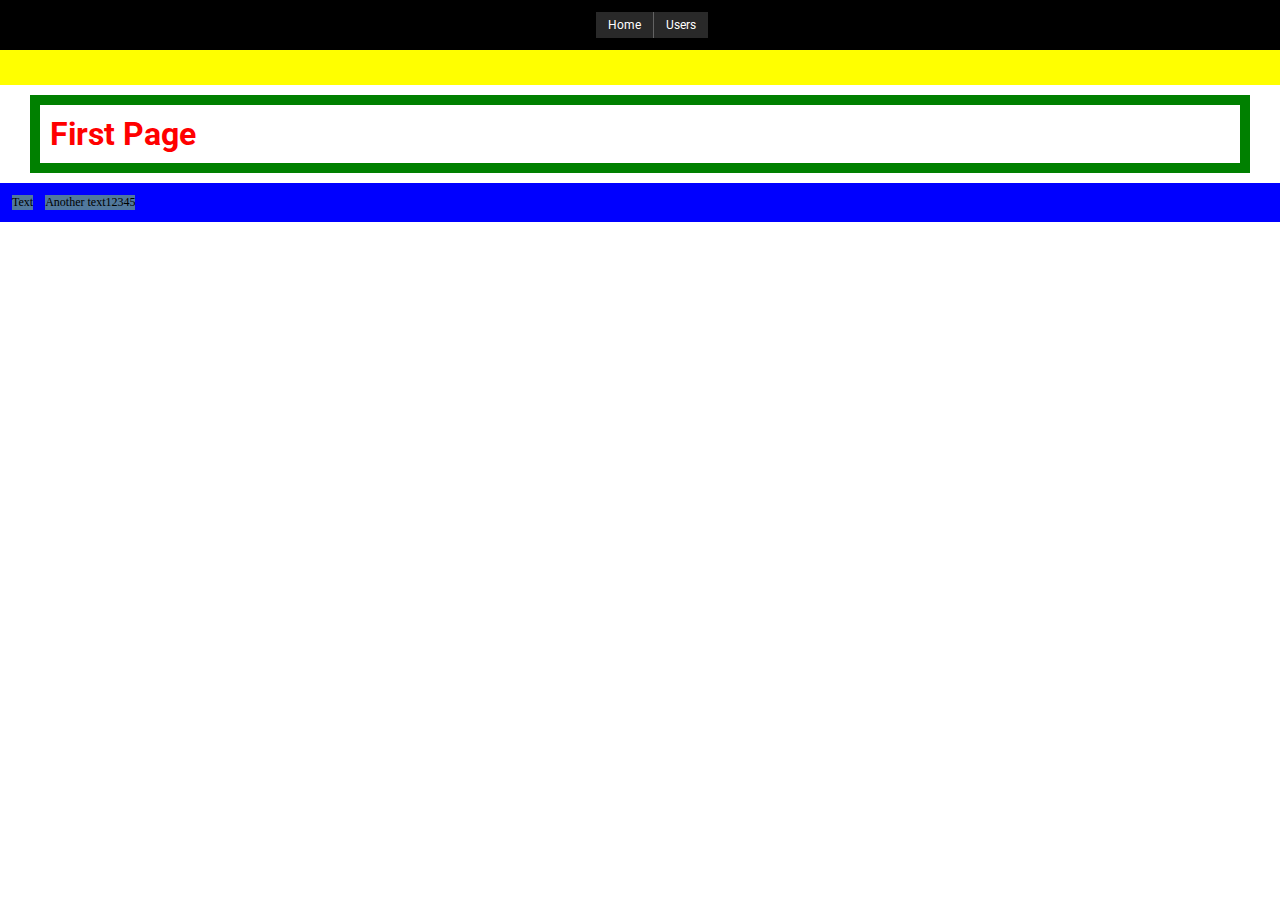
<file: index.html>
<!DOCTYPE html>
<html>
    <head>
        <title>Praktikum</title>
        <link rel="stylesheet" href="css/styles.css">
        <link rel="preconnect" href="https://fonts.googleapis.com">
        <link rel="preconnect" href="https://fonts.gstatic.com" crossorigin>
        <link href="https://fonts.googleapis.com/css2?family=Roboto&display=swap" rel="stylesheet">

    </head>
    <body>
        <div id="navigation">
            <div class="nav-button">Home</div>
            <div class="nav-button">Users</div>
        </div>

        <div id="parent-container">
            <div class="child-container">
                <a href="https://www.w3schools.com">Visit W3Schools.com!</a>
                <div id="another-element">
                </div>
            </div>
        </div>

        <h1>First Page</h1>
        <div id="div-container">
            <div class="div-with-text"> 
                Text
            </div>
             <div class="div-with-text"> 
            Another text12345
             </div>
        </div>
    
    </body>
</html>
</file>
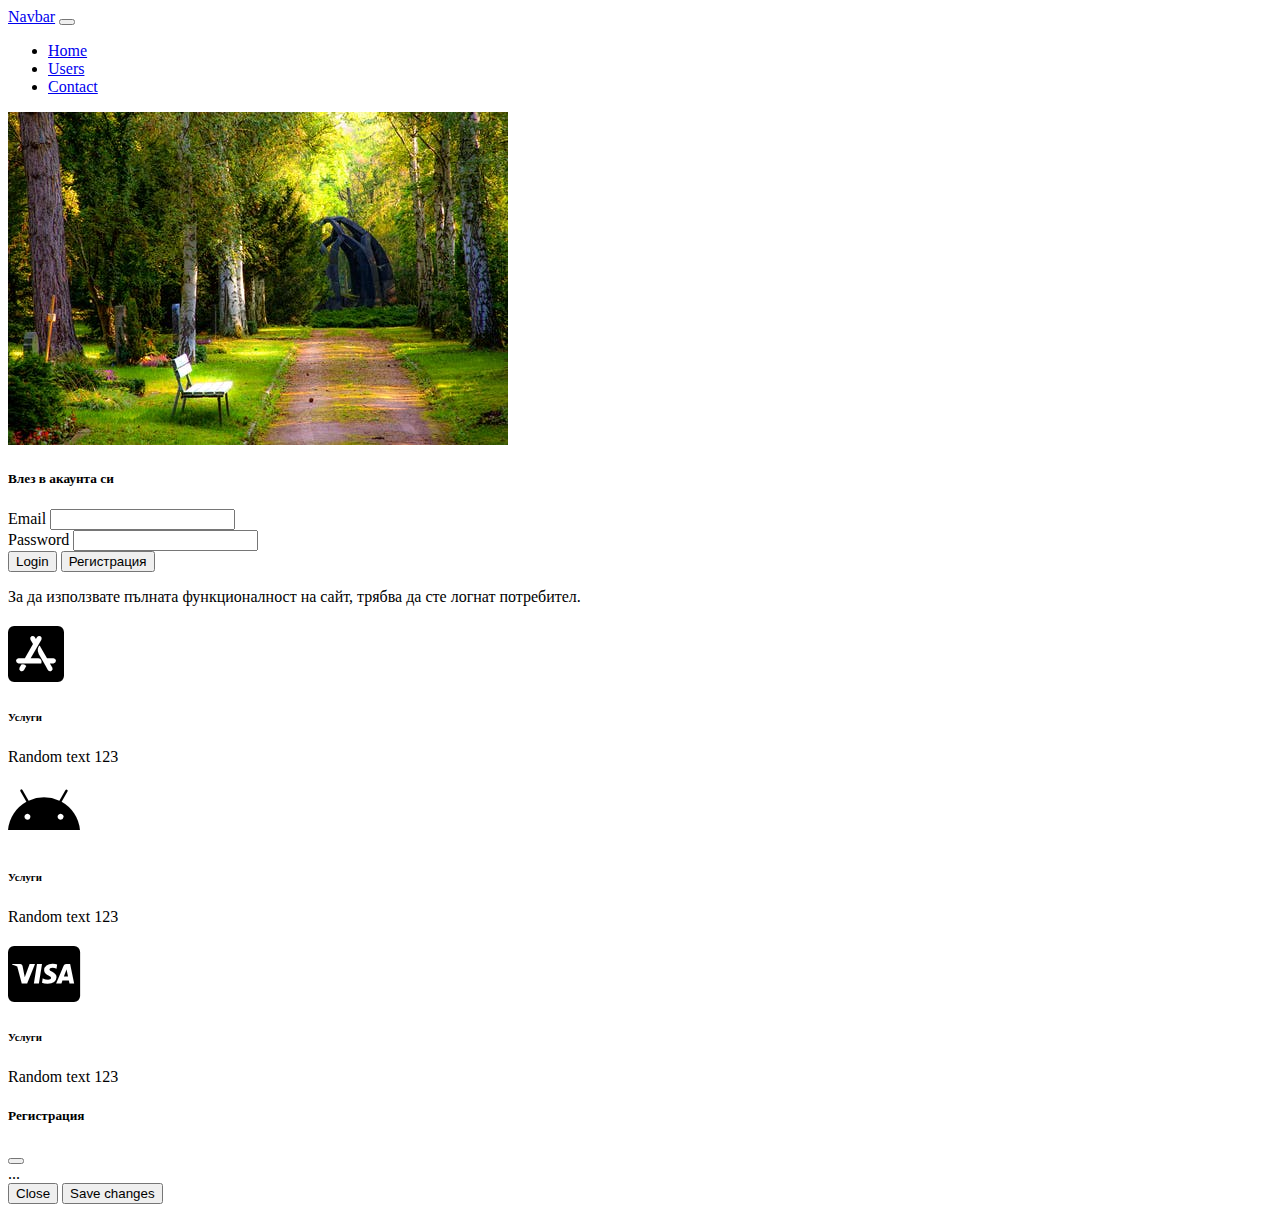
<file: home.html>
<!doctype html>
<html lang="en">
  <head>
    <!-- Required meta tags -->
    <meta charset="utf-8">
    <meta name="viewport" content="width=device-width, initial-scale=1">

    <!-- Bootstrap CSS -->
    <link href="https://cdn.jsdelivr.net/npm/bootstrap@5.1.3/dist/css/bootstrap.min.css" rel="stylesheet" integrity="sha384-1BmE4kWBq78iYhFldvKuhfTAU6auU8tT94WrHftjDbrCEXSU1oBoqyl2QvZ6jIW3" crossorigin="anonymous">
    <link href="https://cdnjs.cloudflare.com/ajax/libs/font-awesome/6.0.0-beta2/css/all.min.css" rel="stylesheet">
    <link href="css/custom.css" rel="stylesheet">

    <title>Software Technologies 2021/2022</title>
  </head>
  <body>
    
    <nav class="navbar navbar-expand-lg navbar-light bg-light">
        <div class="container-fluid">
          <a class="navbar-brand" href="#">Navbar</a>
          <button class="navbar-toggler" type="button" data-bs-toggle="collapse" data-bs-target="#navbarSupportedContent" aria-controls="navbarSupportedContent" aria-expanded="false" aria-label="Toggle navigation">
            <span class="navbar-toggler-icon"></span>
          </button>
          <div class="collapse navbar-collapse" id="navbarSupportedContent">
            <ul class="navbar-nav me-auto mb-2 mb-lg-0">
              <li class="nav-item">
                <a class="nav-link active" aria-current="page" href="#">Home</a>
              </li>
              <li class="nav-item">
                <a class="nav-link" href="#">Users</a>
              </li>
              <li class="nav-item">
                <a class="nav-link" href="#">Contact</a>
              </li>
            </ul>
           </div>
        </div>
      </nav>

    <div class="container">

        <div class="row mt-5">
            <div class="col-12 col-md-7">
                <img src="images/pexels-photo.jpeg" class="img-fluid img-thumbnail" alt="Начална картинка">
            </div>
            
            <div class="col">
                <div class="card mt-2 mt-md-0">
                    <div class="card-body">
                      <h5 class="card-title" mb-3>Влез в акаунта си</h5>
                      <form>
                        <div class="mb-3">
                          <label for="email" class="form-label">Email</label>
                          <input type="email" class="form-control" id="email">
                        </div>
                        <div class="mb-3">
                          <label for="exampleInputPassword1" class="form-label">Password</label>
                          <input type="password" class="form-control" id="exampleInputPassword1">
                        </div>
                        <div class="d-flex">
                        <button type="button" class="btn btn-primary">Login</button>
                        
                        <button type="button" class="btn btn-success ms-2">Регистрация</button>
                    </div>
                      </form>
                      <p class="card-text">За да използвате пълната функционалност на сайт, трябва да сте логнат потребител.</p>
                    </div>
                  </div>
            </div>
        </div>
        <div class="row mt-5">
            <div class="col-12 col-md-4">
                <div class="card">
                    <div class="card-body d-flex flex-column align-items-center">
                    <i class="fa-brands fa-app-store-ios service-icon"></i>
                    <h6 class="my-3">Услуги</h6>
                    <p>Random text 123</p>
                    </div>
                </div>
            </div>
            <div class="col-12 col-md-4">
                <div class="card mt-2 mt-md-0">
                    <div class="card-body d-flex flex-column align-items-center">
                    <i class="fa-brands fa-android service-icon"></i>
                   <h6 class="my-3">Услуги</h6>
                    <p>Random text 123</p>
                </div>
                </div>
            </div>
            <div class="col-12 col-md-4">
                <div class="card mt-2 mt-md-0">
                    <div class="card-body d-flex flex-column align-items-center">
                    <i class="fa-brands fa-cc-visa service-icon"></i>
                    <h6 class="my-3">Услуги</h6>
                    <p>Random text 123</p>
                    </div>
                </div>  
            </div>
        </div>
    </div>  

    <!-- Modal -->
<div class="modal fade" id="exampleModal" tabindex="-1" aria-labelledby="exampleModalLabel" aria-hidden="true">
    <div class="modal-dialog">
      <div class="modal-content">
        <div class="modal-header">
          <h5 class="modal-title" id="registerModalLabel">Регистрация</h5>
          <button type="button" class="btn-close" data-bs-dismiss="modal" aria-label="Close"></button>
        </div>
        <div class="modal-body">
          ...
        </div>
        <div class="modal-footer">
          <button type="button" class="btn btn-secondary" data-bs-dismiss="modal">Close</button>
          <button type="button" class="btn btn-primary">Save changes</button>
        </div>
      </div>
    </div>
  </div>

    <!-- Option 1: Bootstrap Bundle with Popper -->
    <script src="https://cdn.jsdelivr.net/npm/bootstrap@5.1.3/dist/js/bootstrap.bundle.min.js" integrity="sha384-ka7Sk0Gln4gmtz2MlQnikT1wXgYsOg+OMhuP+IlRH9sENBO0LRn5q+8nbTov4+1p" crossorigin="anonymous"></script>

  </body>
</html>
</file>
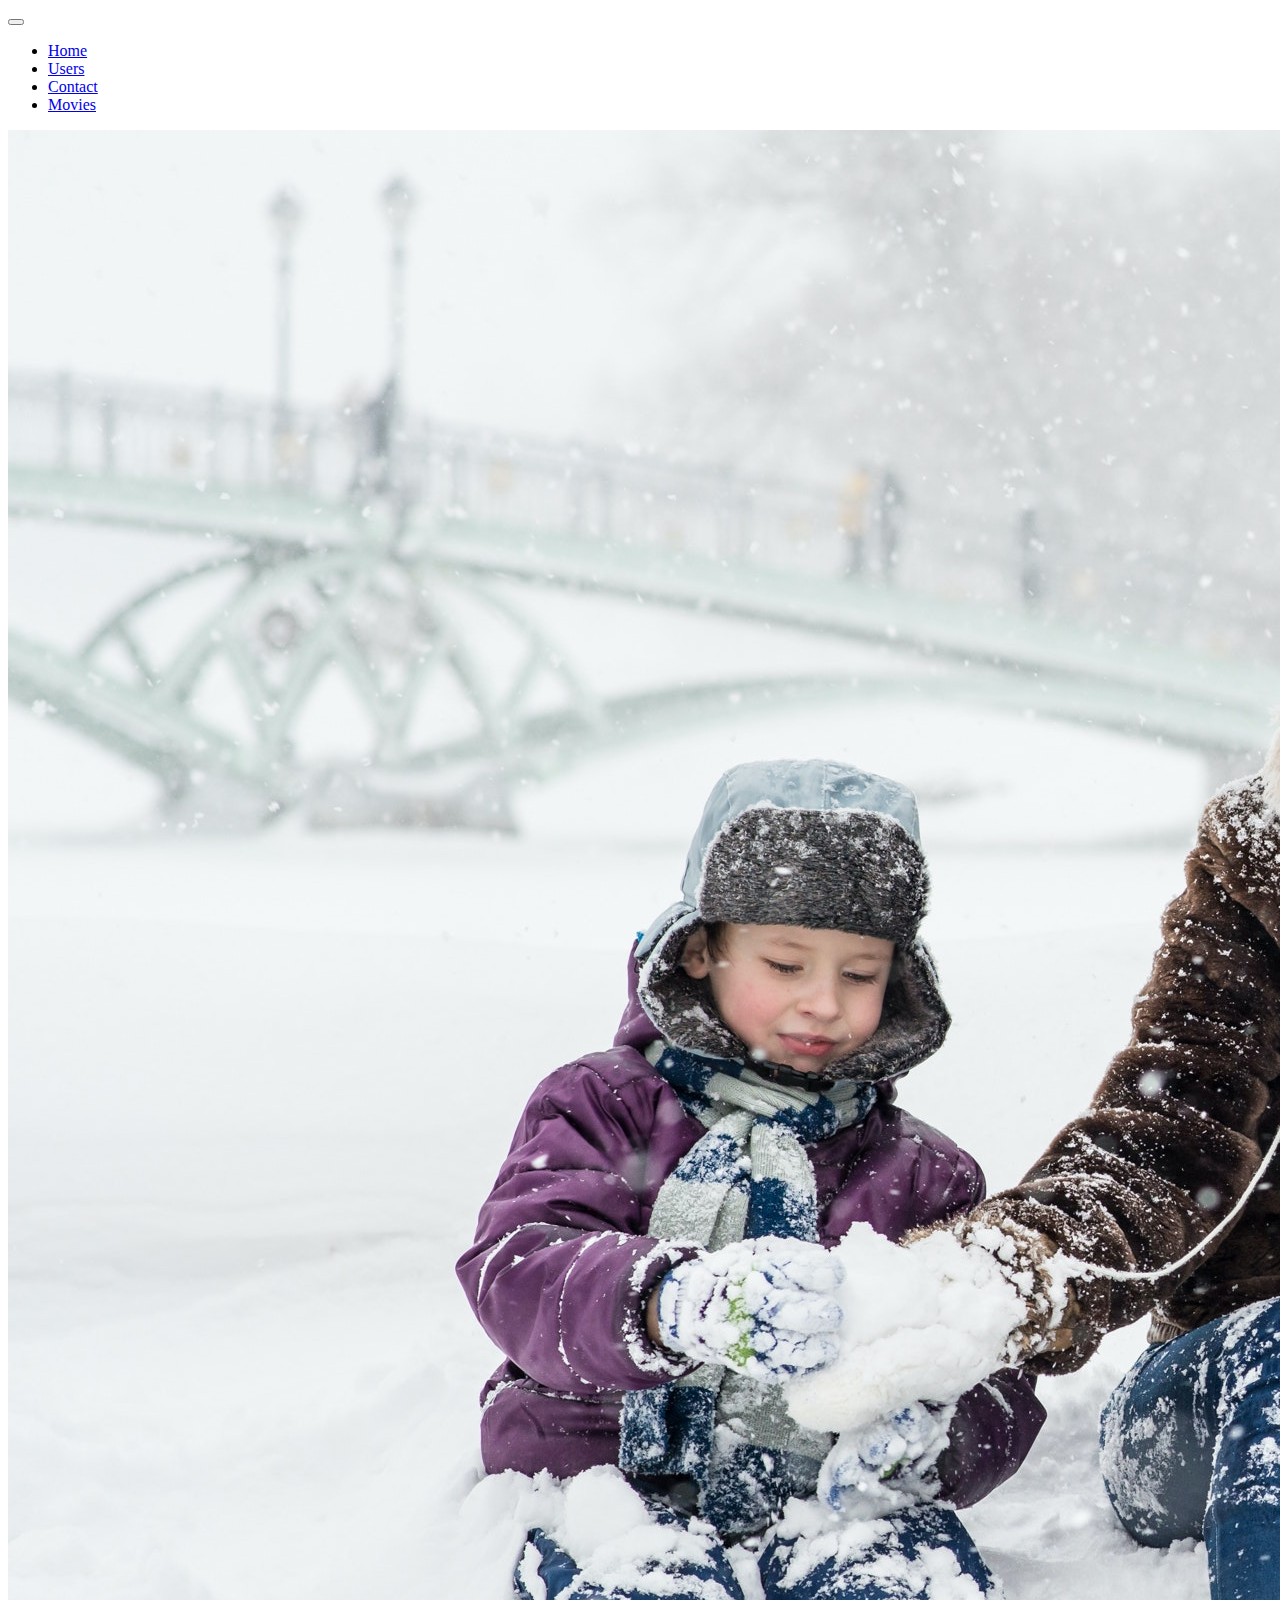
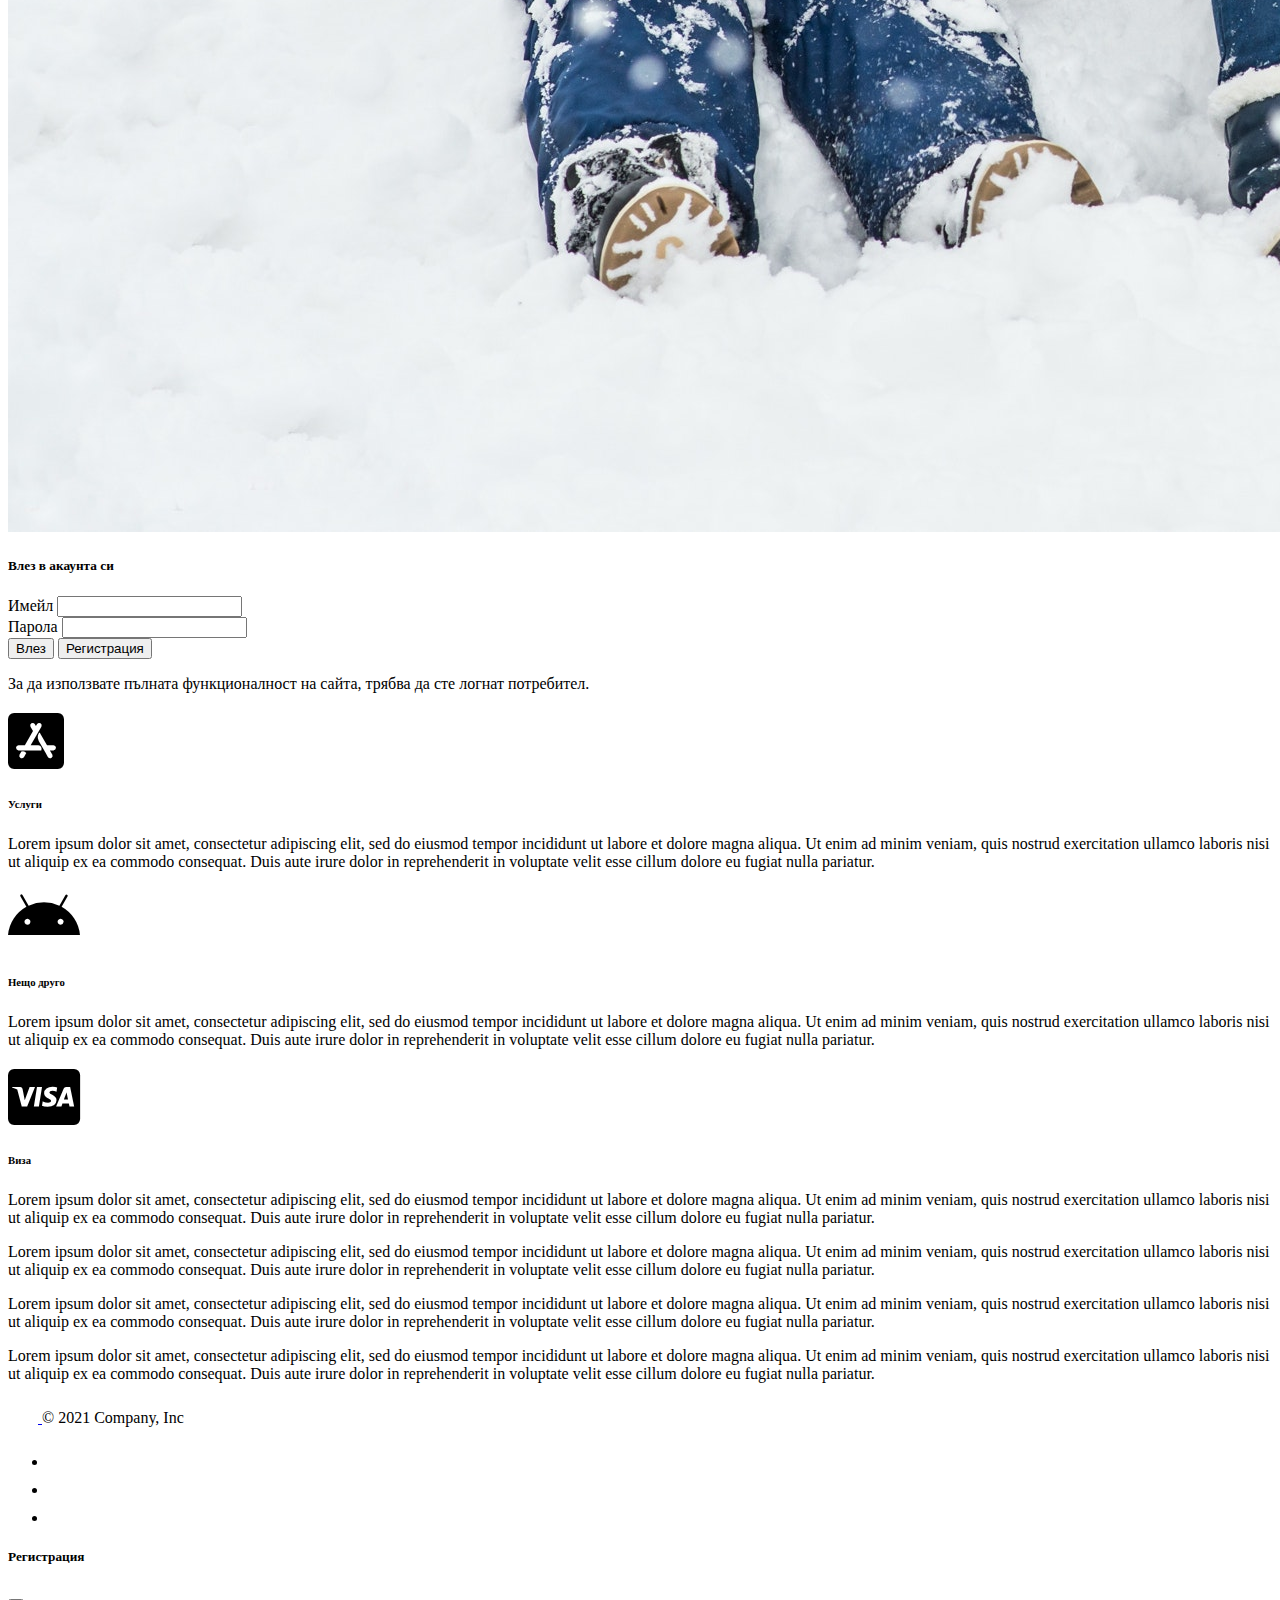
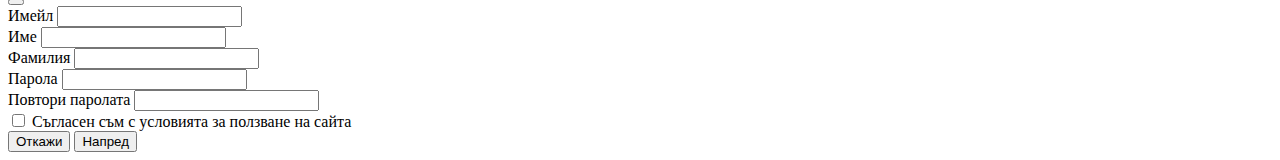
<file: home2.html>
<!doctype html>
<html lang="en">
  <head>
    <!-- Required meta tags -->
    <meta charset="utf-8">
    <meta name="viewport" content="width=device-width, initial-scale=1">

    <!-- Bootstrap CSS -->
    <link href="https://cdn.jsdelivr.net/npm/bootstrap@5.1.3/dist/css/bootstrap.min.css" rel="stylesheet" integrity="sha384-1BmE4kWBq78iYhFldvKuhfTAU6auU8tT94WrHftjDbrCEXSU1oBoqyl2QvZ6jIW3" crossorigin="anonymous">
    <link href="https://cdnjs.cloudflare.com/ajax/libs/font-awesome/6.0.0-beta2/css/all.min.css" rel="stylesheet">
    <link href="css/custom.css" rel="stylesheet">
    <title>Software technologies 2021/2022</title>
  </head>
  <body>

    <nav class="navbar navbar-expand-lg navbar-light bg-light">
        <div class="container">
            <!-- <a class="navbar-brand" href="#">Navbar</a> -->
            <button class="navbar-toggler" type="button" data-bs-toggle="collapse" data-bs-target="#navbarSupportedContent" aria-controls="navbarSupportedContent" aria-expanded="false" aria-label="Toggle navigation">
            <span class="navbar-toggler-icon"></span>
            </button>
            <div class="collapse navbar-collapse" id="navbarSupportedContent">
            <ul class="navbar-nav me-auto mb-2 mb-lg-0">
                <li class="nav-item">
                <a class="nav-link active" aria-current="page" href="#">Home</a>
                </li>
                <li class="nav-item">
                <a class="nav-link" href="#">Users</a>
                </li>
                <li class="nav-item">
                <a class="nav-link" href="#">Contact</a>
                </li>
                <li class="nav-item">
                <a class="nav-link" href="#">Movies</a>
                </li>
            </ul>
            </div>
        </div>
    </nav>

    <div class="container">
        <div class="row mt-3 mt-md-5">
            <div class="col-12 col-md-7">
                <img src="images/home.jpg" class="img-fluid img-thumbnail" alt="Начална картинка">
            </div>
            <div class="col">
                <div class="card mt-2 mt-md-0">
                    <div class="card-body">
                      <h5 class="card-title mb-3">Влез в акаунта си</h5>
                      <form>
                        <div class="mb-3">
                          <label for="email" class="form-label">Имейл</label>
                          <input type="email" class="form-control" id="email">
                        </div>
                        <div class="mb-3">
                          <label for="password" class="form-label">Парола</label>
                          <input type="password" class="form-control" id="password">
                        </div>
                        <div class="d-flex">
                            <button type="button" class="btn btn-primary">Влез</button>
                            <button type="button" class="btn btn-success ms-2" data-bs-toggle="modal" data-bs-target="#registerModal">Регистрация</button>
                        </div>
                      </form>
                      <p class="card-text mt-3">За да използвате пълната функционалност на сайта, трябва да сте логнат потребител.</p>
                    </div>
                  </div>
            </div>
        </div>
        <div class="row mt-5">
            <div class="col-12 col-md-4">
                <div class="card mt-2 mt-md-0">
                    <div class="card-body d-flex flex-column align-items-center">
                        <i class="fab fa-app-store-ios service-icon"></i>
                        <h6 class="my-3">Услуги</h6>
                        <p>Lorem ipsum dolor sit amet, consectetur adipiscing elit, sed do eiusmod tempor incididunt ut labore et dolore magna aliqua. Ut enim ad minim veniam, quis nostrud exercitation ullamco laboris nisi ut aliquip ex ea commodo consequat. Duis aute irure dolor in reprehenderit in voluptate velit esse cillum dolore eu fugiat nulla pariatur.</p>	
                    </div>
                </div>
            </div>
            <div class="col-12 col-md-4">
                <div class="card mt-2 mt-md-0">
                    <div class="card-body d-flex flex-column align-items-center">
                        <i class="fab fa-android service-icon"></i>
                        <h6 class="my-3">Нещо друго</h6>
                        <p>Lorem ipsum dolor sit amet, consectetur adipiscing elit, sed do eiusmod tempor incididunt ut labore et dolore magna aliqua. Ut enim ad minim veniam, quis nostrud exercitation ullamco laboris nisi ut aliquip ex ea commodo consequat. Duis aute irure dolor in reprehenderit in voluptate velit esse cillum dolore eu fugiat nulla pariatur.</p>	
                    </div>
                </div>
            </div>
            <div class="col-12 col-md-4">
                <div class="card mt-2 mt-md-0">
                    <div class="card-body d-flex flex-column align-items-center">
                        <i class="fab fa-cc-visa service-icon"></i>
                        <h6 class="my-3">Виза</h6>
                        <p>Lorem ipsum dolor sit amet, consectetur adipiscing elit, sed do eiusmod tempor incididunt ut labore et dolore magna aliqua. Ut enim ad minim veniam, quis nostrud exercitation ullamco laboris nisi ut aliquip ex ea commodo consequat. Duis aute irure dolor in reprehenderit in voluptate velit esse cillum dolore eu fugiat nulla pariatur.</p>	
                    </div>
                </div>
            </div>
        </div>
        <div class="row mt-5">
            <div class="col">
                <div class="card">
                    <div class="card-body">
                        <p>Lorem ipsum dolor sit amet, consectetur adipiscing elit, sed do eiusmod tempor incididunt ut labore et dolore magna aliqua. Ut enim ad minim veniam, quis nostrud exercitation ullamco laboris nisi ut aliquip ex ea commodo consequat. Duis aute irure dolor in reprehenderit in voluptate velit esse cillum dolore eu fugiat nulla pariatur.</p>	
                        <p>Lorem ipsum dolor sit amet, consectetur adipiscing elit, sed do eiusmod tempor incididunt ut labore et dolore magna aliqua. Ut enim ad minim veniam, quis nostrud exercitation ullamco laboris nisi ut aliquip ex ea commodo consequat. Duis aute irure dolor in reprehenderit in voluptate velit esse cillum dolore eu fugiat nulla pariatur.</p>	
                        <p>Lorem ipsum dolor sit amet, consectetur adipiscing elit, sed do eiusmod tempor incididunt ut labore et dolore magna aliqua. Ut enim ad minim veniam, quis nostrud exercitation ullamco laboris nisi ut aliquip ex ea commodo consequat. Duis aute irure dolor in reprehenderit in voluptate velit esse cillum dolore eu fugiat nulla pariatur.</p>	
                    </div>
                </div>
            </div>
        </div>
        <footer class="d-flex flex-wrap justify-content-between align-items-center py-3 my-4 border-top">
            <div class="col-md-4 d-flex align-items-center">
              <a href="/" class="mb-3 me-2 mb-md-0 text-muted text-decoration-none lh-1">
                <svg class="bi" width="30" height="24"><use xlink:href="#bootstrap"></use></svg>
              </a>
              <span class="text-muted">© 2021 Company, Inc</span>
            </div>
        
            <ul class="nav col-md-4 justify-content-end list-unstyled d-flex">
              <li class="ms-3"><a class="text-muted" href="#"><svg class="bi" width="24" height="24"><use xlink:href="#twitter"></use></svg></a></li>
              <li class="ms-3"><a class="text-muted" href="#"><svg class="bi" width="24" height="24"><use xlink:href="#instagram"></use></svg></a></li>
              <li class="ms-3"><a class="text-muted" href="#"><svg class="bi" width="24" height="24"><use xlink:href="#facebook"></use></svg></a></li>
            </ul>
          </footer>
    </div>


<!-- Modal -->
<div class="modal fade" id="registerModal" tabindex="-1" aria-labelledby="registerModalLabel" aria-hidden="true">
    <div class="modal-dialog">
      <div class="modal-content">
        <div class="modal-header">
          <h5 class="modal-title" id="registerModalLabel">Регистрация</h5>
          <button type="button" class="btn-close" data-bs-dismiss="modal" aria-label="Close"></button>
        </div>
        <div class="modal-body">
            <form>
                <div class="mb-3">
                  <label for="email" class="form-label">Имейл</label>
                  <input type="email" class="form-control" id="email">
                </div>
                <div class="mb-3">
                    <label for="fname" class="form-label">Име</label>
                    <input type="password" class="form-control" id="fname">
                </div>
                <div class="mb-3">
                    <label for="lname" class="form-label">Фамилия</label>
                    <input type="password" class="form-control" id="lname">
                </div>
                <div class="mb-3">
                  <label for="password" class="form-label">Парола</label>
                  <input type="password" class="form-control" id="password">
                </div>
                <div class="mb-3">
                    <label for="repeat-password" class="form-label">Повтори паролата</label>
                    <input type="password" class="form-control" id="repeat-password">
                </div>
                <div class="mb-3 form-check">
                    <input type="checkbox" class="form-check-input" id="accept-terms">
                    <label class="form-check-label" for="accept-terms">Съгласен съм с условията за ползване на сайта</label>
                  </div>
              </form>
        </div>
        <div class="modal-footer">
          <button type="button" class="btn btn-secondary" data-bs-dismiss="modal">Откажи</button>
          <button type="button" class="btn btn-primary">Напред</button>
        </div>
      </div>
    </div>
  </div>

    <!-- Option 1: Bootstrap Bundle with Popper -->
    <script src="https://cdn.jsdelivr.net/npm/bootstrap@5.1.3/dist/js/bootstrap.bundle.min.js" integrity="sha384-ka7Sk0Gln4gmtz2MlQnikT1wXgYsOg+OMhuP+IlRH9sENBO0LRn5q+8nbTov4+1p" crossorigin="anonymous"></script>
    <script src="js/main.js"></script>
  </body>
</html>
</file>
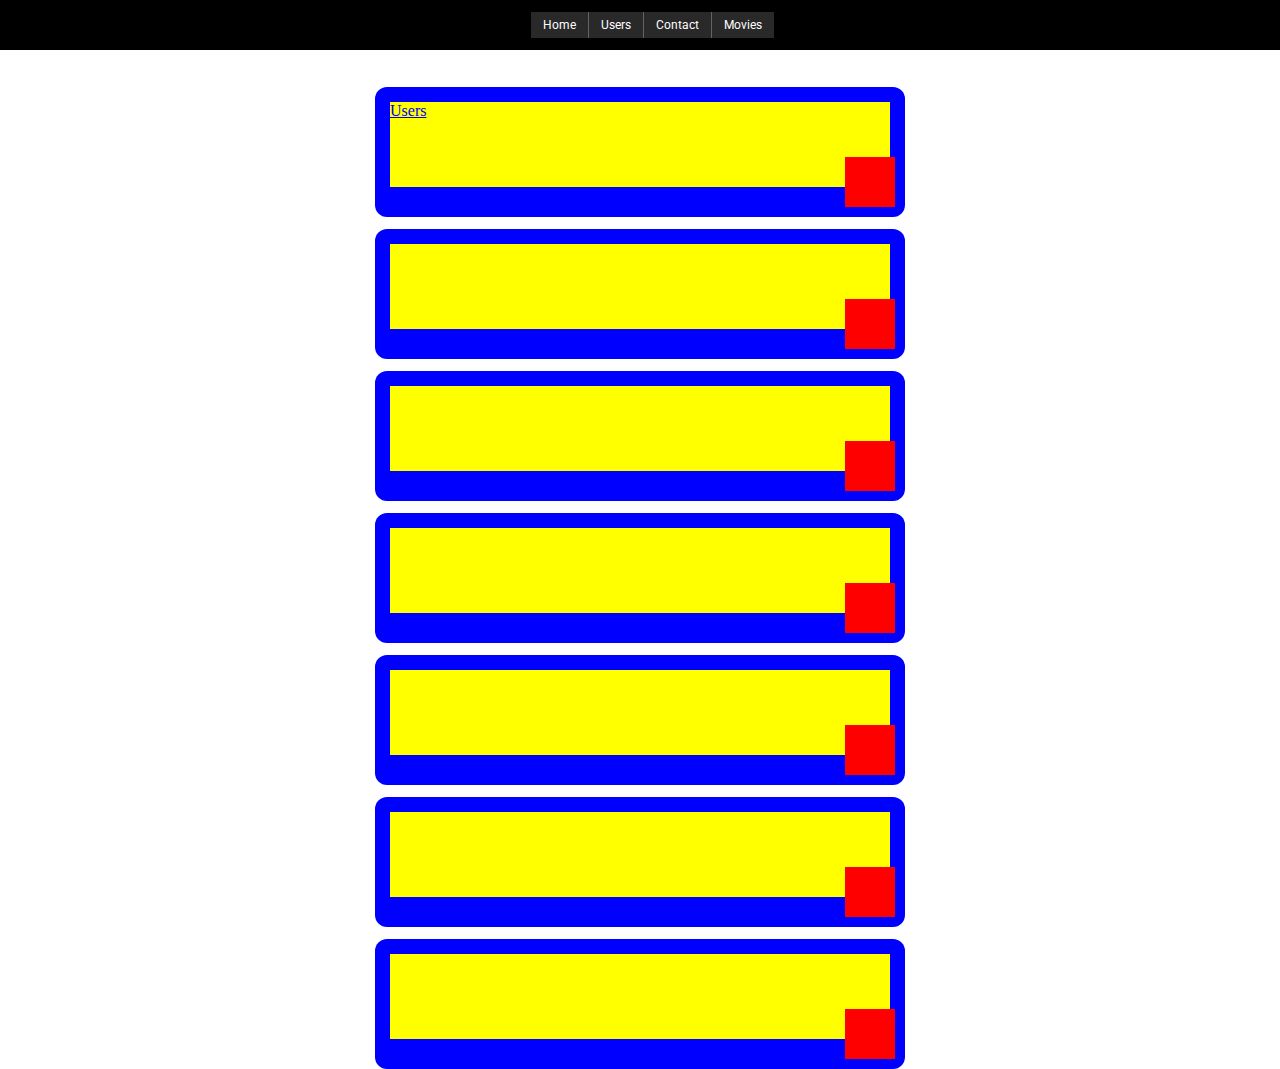
<file: index2.html>
<!DOCTYPE html>
<html>
    <head>
        <title>Praktikum</title>
        <link rel="stylesheet" href="css/styles.css">
        <link rel="preconnect" href="https://fonts.googleapis.com">
        <link rel="preconnect" href="https://fonts.gstatic.com" crossorigin>
        <link href="https://fonts.googleapis.com/css2?family=Roboto:wght@400;500;700&display=swap" rel="stylesheet">

    </head>
    <body>

        <div id="navigation">
            <a href="/" class="nav-button">Home</a>
            <a href="/users" class="nav-button">Users</a>
            <a href="/contact" class="nav-button">Contact</a>
            <a href="/movies" class="nav-button">Movies</a>
        </div>

        <div id="main-content">
            <div class="parent-container">
                <div class="child-container">
                    <a href="/users" class="nav-button">Users</a>
                </div>
                <div class="another-element"></div>
            </div>
            <div class="parent-container">
                <div class="child-container"></div>
                <div class="another-element"></div>
            </div>
            <div class="parent-container">
                <div class="child-container"></div>
                <div class="another-element"></div>
            </div>
            <div class="parent-container">
                <div class="child-container"></div>
                <div class="another-element"></div>
            </div>
            <div class="parent-container">
                <div class="child-container"></div>
                <div class="another-element"></div>
            </div>
            <div class="parent-container">
                <div class="child-container"></div>
                <div class="another-element"></div>
            </div>
            <div class="parent-container">
                <div class="child-container"></div>
                <div class="another-element"></div>
            </div>
        </div>

<!-- 
        <h1>First page</h1>
        <div id="div-container">
            <div class="div-with-text">
                Text
            </div>
            <div class="div-with-text">
                Another text
            </div>
            <div class="div-with-text">
                Another text
            </div>
            <div class="div-with-text">
                Another text
            </div>
            <div class="div-with-text">
                Another text
            </div>
            <div class="div-with-text">
                Another text
            </div>
        </div> -->
    </body>
</html>
</file>
<file: css/styles.css>
body {
    margin: 0;
}

h1 {
    color: red;
    font-family: 'Roboto', sans-serif;
    margin: 10px 30px;
    padding: 10px;
    border: 10px solid green;
}

#div-container {
    padding: 12px;
    background-color: blue;
    font-size:0;
}
.div-with-text {
    background-color: rgba(173,255,47,0.47);
    display: inline-block;
    font-size: 12px;
}
.div-with-text + .div-with-text  {
    margin-left: 12px;
}

#navigation {
    background-color: black;
    z-index: 1000;
    position: fixed;
    width: 100%;
    font-size: 0;
    text-align: center;
    padding: 12px;
}

#navigation .nav-button {
    color: white;
    display: inline-block;
    padding: 6px 12px;
    background-color: #292929;
    font-family: 'Roboto', sans-serif;
    font-size: 12px;
    text-decoration: none;
}
#navigation .nav-button:hover {
    background-color: #414141;
}
#navigation .nav-button + .nav-button {
    border-left: 1px solid #636363;
}


#main-content {
    padding-top: 75px;
}

.parent-container {
    width: 500px;
    margin: 0 auto;
    background-color: blue;
    border-radius: 12px;
    height: 100px;
    padding: 15px;
    position: relative;
    margin-top: 12px;
}
.child-container {
    background-color: yellow;
    height: 20px;
    height: 85px;
}

.another-element {
    position: absolute;
    bottom: 10px;
    right: 10px;
    background-color: red;
    width: 50px;
    height: 50px;
}
</file>
<file: css/custom.css>
.service-icon {
    font-size: 4rem;
}

.left-item {
    width: 100px;
    height: 50px;
}

.right-item {
    width: 150px;
    height: 30px;
}
</file>
